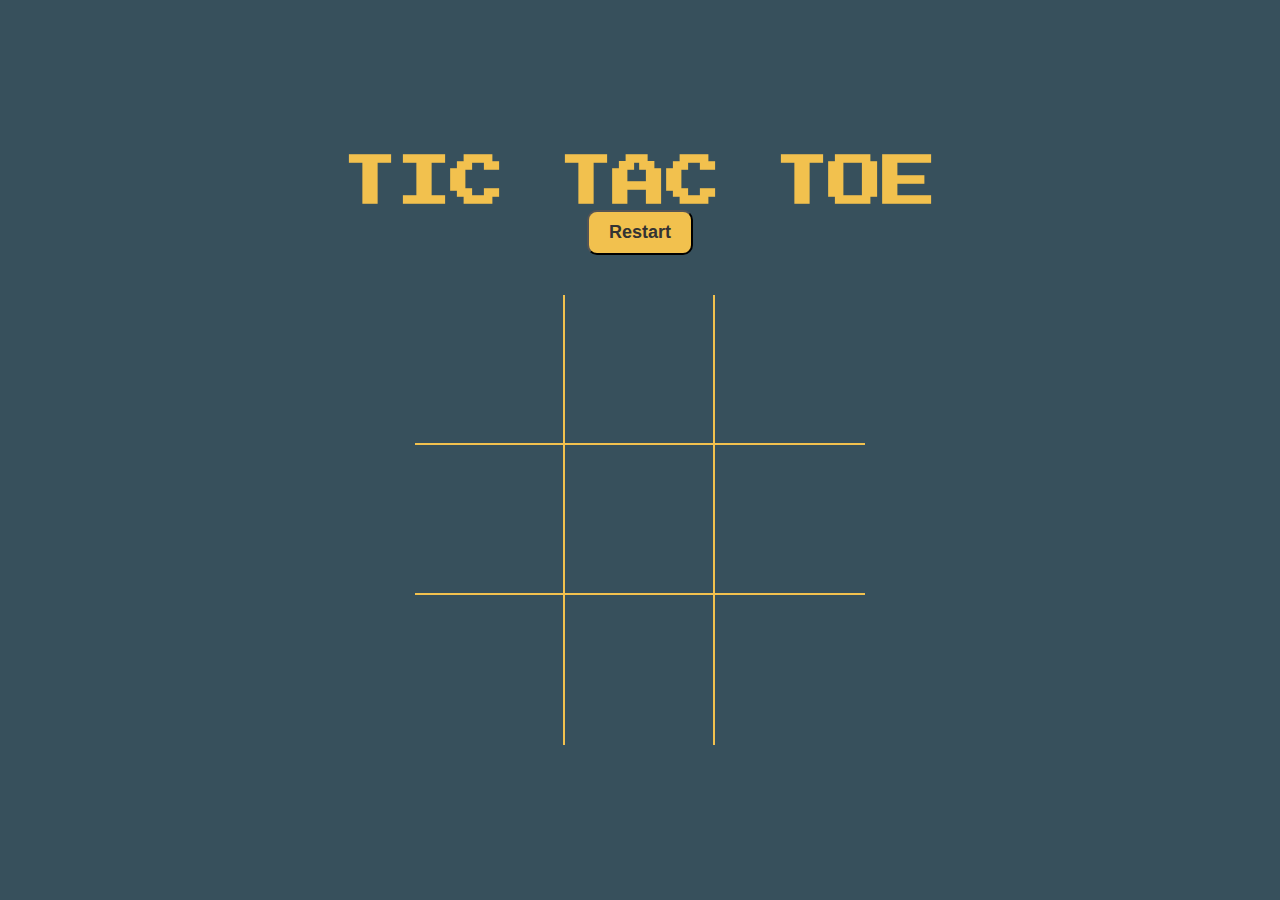
<file: 01.tic tac toe/index.html>
<!DOCTYPE html>
<html lang="en">
  <head>
    <meta charset="UTF-8" />
    <meta name="viewport" content="width=device-width, initial-scale=1.0" />
    <title>Tic tac Toe</title>
    <link rel="stylesheet" href="style.css" />
    <script defer src="script.js"></script>
  </head>
  <body>
    <div class="container">
      <h1 id="playerText">Tic Tac Toe</h1>
      <button id="restartBtn">Restart</button>

      <div class="gameboard">
        <div class="box" id="0"></div>
        <div class="box" id="1"></div>
        <div class="box" id="2"></div>
        <div class="box" id="3"></div>
        <div class="box" id="4"></div>
        <div class="box" id="5"></div>
        <div class="box" id="6"></div>
        <div class="box" id="7"></div>
        <div class="box" id="8"></div>
      </div>
    </div>
  </body>
</html>
</file>
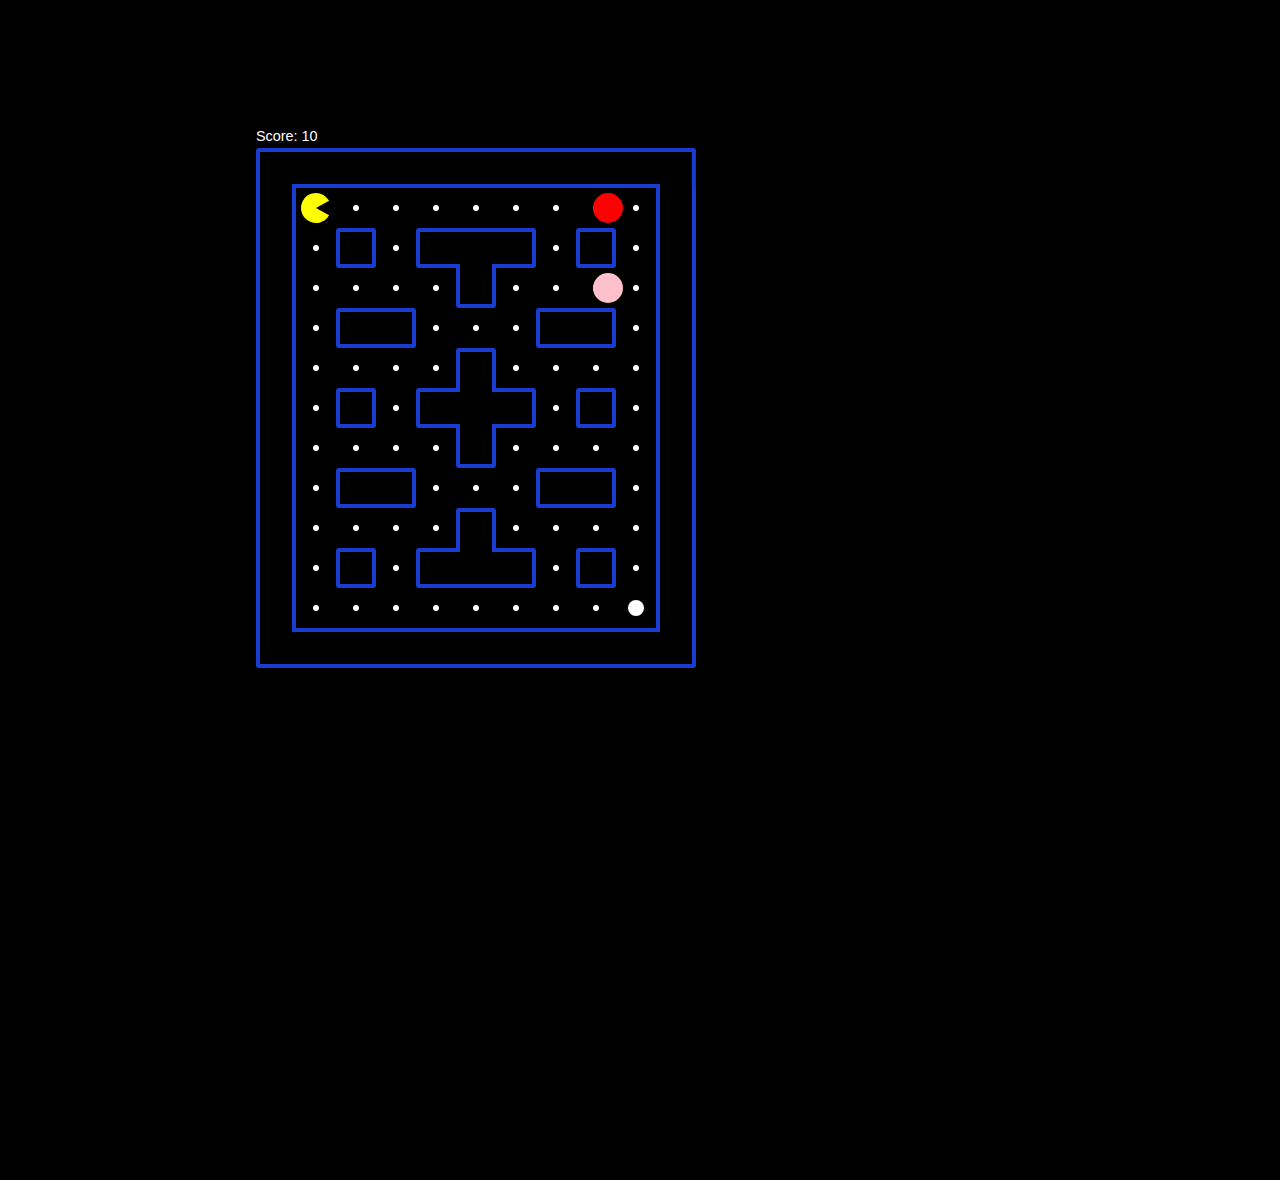
<file: 02.Pac-man/index.html>
<!DOCTYPE html>
<html lang="en">
  <head>
    <meta charset="UTF-8" />
    <meta name="viewport" content="width=device-width, initial-scale=1.0" />
    <title>Pacman Game</title>
    <link rel="stylesheet" href="style.css" />
    <script defer src="script.js"></script>
  </head>
  <body>
    <p>
      <span>Score: <span id="score">0</span></span>
    </p>
    <canvas></canvas>
  </body>
</html>
</file>
<file: 01.tic tac toe/style.css>
@import url("https://fonts.googleapis.com/css?family=Press+Start+2P&display=swap");

* {
  margin: 0;
  padding: 0;
  box-sizing: border-box;
}

:root {
  --color-orange: #f2c14e;
  --winning-blocks: #2d414b;
}

body {
  color: var(--color-orange);
  font-family: "Press Start 2P", sans-serif;
}

h1 {
  font-size: 54px;
  text-transform: uppercase;
}

.container {
  padding: 40px;
  height: 100vh;
  display: flex;
  justify-content: center;
  align-items: center;
  flex-direction: column;
  background: #37505c;
}

.gameboard {
  width: 450px;
  display: flex;
  flex-wrap: wrap;
  margin-top: 40px;
}

.box {
  height: 150px;
  width: 150px;
  display: flex;
  justify-content: center;
  align-items: center;
  color: var(--color-orange);
  font-size: 120px;
  border-right: 2px solid;
  border-bottom: 2px solid;
}

.box:nth-child(3n) {
  border-right: none;
}

.box:nth-child(6) ~ .box {
  border-bottom: none;
}

button {
  padding: 10px 20px;
  border-radius: 10px;
  background-color: var(--color-orange);
  color: #333;
  font-size: 18px;
  transition: 200ms transform;
  font-weight: 600;
}

button:hover {
  cursor: pointer;
  transform: translateY(-2px);
}
</file>
<file: 02.Pac-man/style.css>
* {
  margin: 0;
  padding: 0;
  box-sizing: border-box;
  font-family: sans-serif;
}

body {
  background-color: #000;
  padding: 10% 20%;
}

p {
  color: #fff;
  font-size: 0.9rem;
  margin-bottom: 4px;
}

::-webkit-scrollbar {
  display: none;
}
</file>
